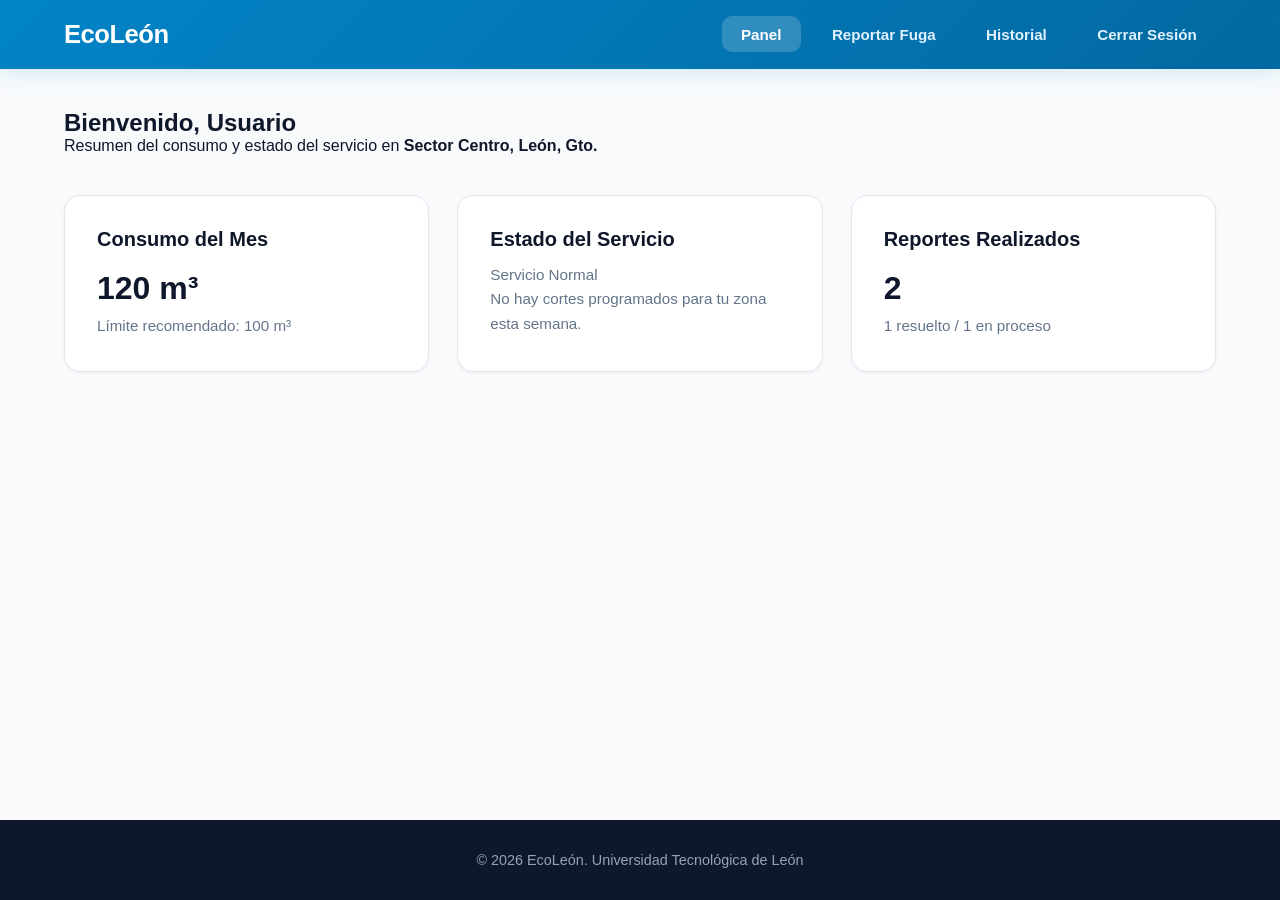
<file: dashboard.html>
<!DOCTYPE html>
<html lang="en">
<head>
    <meta charset="UTF-8">
    <meta name="viewport" content="width=device-width, initial-scale=1.0">
    <title>EcoLeón - Dashboard</title>
    <link rel="stylesheet" href="css/styles.css">
</head>
<body>
    <header class="main-header">
        <div class="logo-container">
            <h1>EcoLeón</h1>
        </div>
        <nav class="main-nav">
            <ul>
                <li><a href="dashboard.html" class="active">Panel</a></li>
                <li><a href="reportar-fuga.html">Reportar Fuga</a></li>
                <li><a href="historial.html">Historial</a></li>
                <li><a href="index.html">Cerrar Sesión</a></li>
            </ul>
        </nav>
    </header>

    <main>
        <h2>Bienvenido, Usuario</h2>
        <p>Resumen del consumo y estado del servicio en <strong>Sector Centro, León, Gto.</strong></p>

        <div class="grid-container">
            <article class="card">
                <h3>Consumo del Mes</h3>
                <p style="font-size: 2rem; font-weight: bold; color: var(--primary-color);">120 m³</p>
                <p>Límite recomendado: 100 m³</p>
            </article>

            <article class="card">
                <h3>Estado del Servicio</h3>
                <p><span class="badge badge-success">Servicio Normal</span></p>
                <p>No hay cortes programados para tu zona esta semana.</p>
            </article>

            <article class="card">
                <h3>Reportes Realizados</h3>
                <p style="font-size: 2rem; font-weight: bold; color: var(--secondary-color);">2</p>
                <p>1 resuelto / 1 en proceso</p>
            </article>
        </div>
    </main>

    <footer class="main-footer">
        <p>&copy; 2026 EcoLeón. Universidad Tecnológica de León</p>
    </footer>
</body>
</html>
</file>
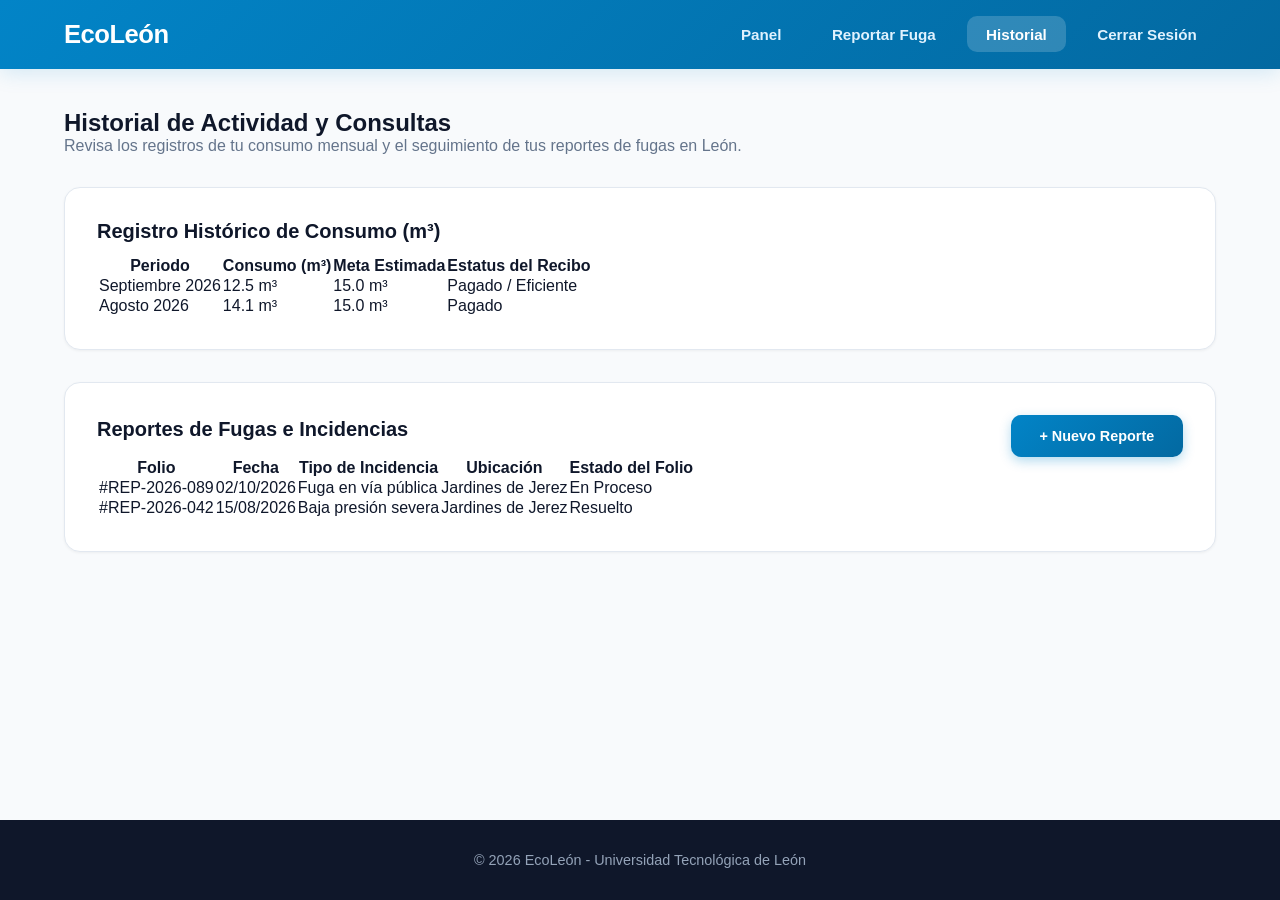
<file: historial.html>
<!DOCTYPE html>
<html lang="es">
<head>
  <meta charset="UTF-8">
  <meta name="viewport" content="width=device-width, initial-scale=1.0">
  <title>EcoLeón - Historial y Consultas</title>
  <link rel="stylesheet" href="css/styles.css">
</head>
<body>

  <header class="main-header">
    <div class="logo-container">
      <h1>EcoLeón</h1>
    </div>
    <nav class="main-nav">
      <ul>
        <li><a href="dashboard.html">Panel</a></li>
        <li><a href="reportar-fuga.html">Reportar Fuga</a></li>
        <li><a href="historial.html" class="active">Historial</a></li>
        <li><a href="index.html">Cerrar Sesión</a></li>
      </ul>
    </nav>
  </header>

  <main>
    <h2>Historial de Actividad y Consultas</h2>
    <p style="margin-bottom: 2rem; color: var(--text-muted);">Revisa los registros de tu consumo mensual y el seguimiento de tus reportes de fugas en León.</p>

    <section class="card" style="margin-bottom: 2rem;">
      <h3>Registro Histórico de Consumo (m³)</h3>
      <div class="table-responsive">
        <table>
          <thead>
            <tr>
              <th>Periodo</th>
              <th>Consumo (m³)</th>
              <th>Meta Estimada</th>
              <th>Estatus del Recibo</th>
            </tr>
          </thead>
          <tbody>
            <tr>
              <td>Septiembre 2026</td>
              <td>12.5 m³</td>
              <td>15.0 m³</td>
              <td><span class="badge badge-success">Pagado / Eficiente</span></td>
            </tr>
            <tr>
              <td>Agosto 2026</td>
              <td>14.1 m³</td>
              <td>15.0 m³</td>
              <td><span class="badge badge-success">Pagado</span></td>
            </tr>
          </tbody>
        </table>
      </div>
    </section>

    <section class="card">
      <div style="display: flex; justify-content: space-between; align-items: center; flex-wrap: wrap; gap: 1rem;">
        <h3>Reportes de Fugas e Incidencias</h3>
        <a href="reportar-fuga.html" class="btn btn-primary" style="font-size: 0.9rem;">+ Nuevo Reporte</a>
      </div>

      <div class="table-responsive">
        <table id="tabla-reportes">
          <thead>
            <tr>
              <th>Folio</th>
              <th>Fecha</th>
              <th>Tipo de Incidencia</th>
              <th>Ubicación</th>
              <th>Estado del Folio</th>
            </tr>
          </thead>
          <tbody>
          </tbody>
        </table>
      </div>
    </section>
  </main>

  <footer class="main-footer">
    <p>&copy; 2026 EcoLeón - Universidad Tecnológica de León</p>
  </footer>

  <script src="js/main.js"></script>
</body>
</html>
</file>
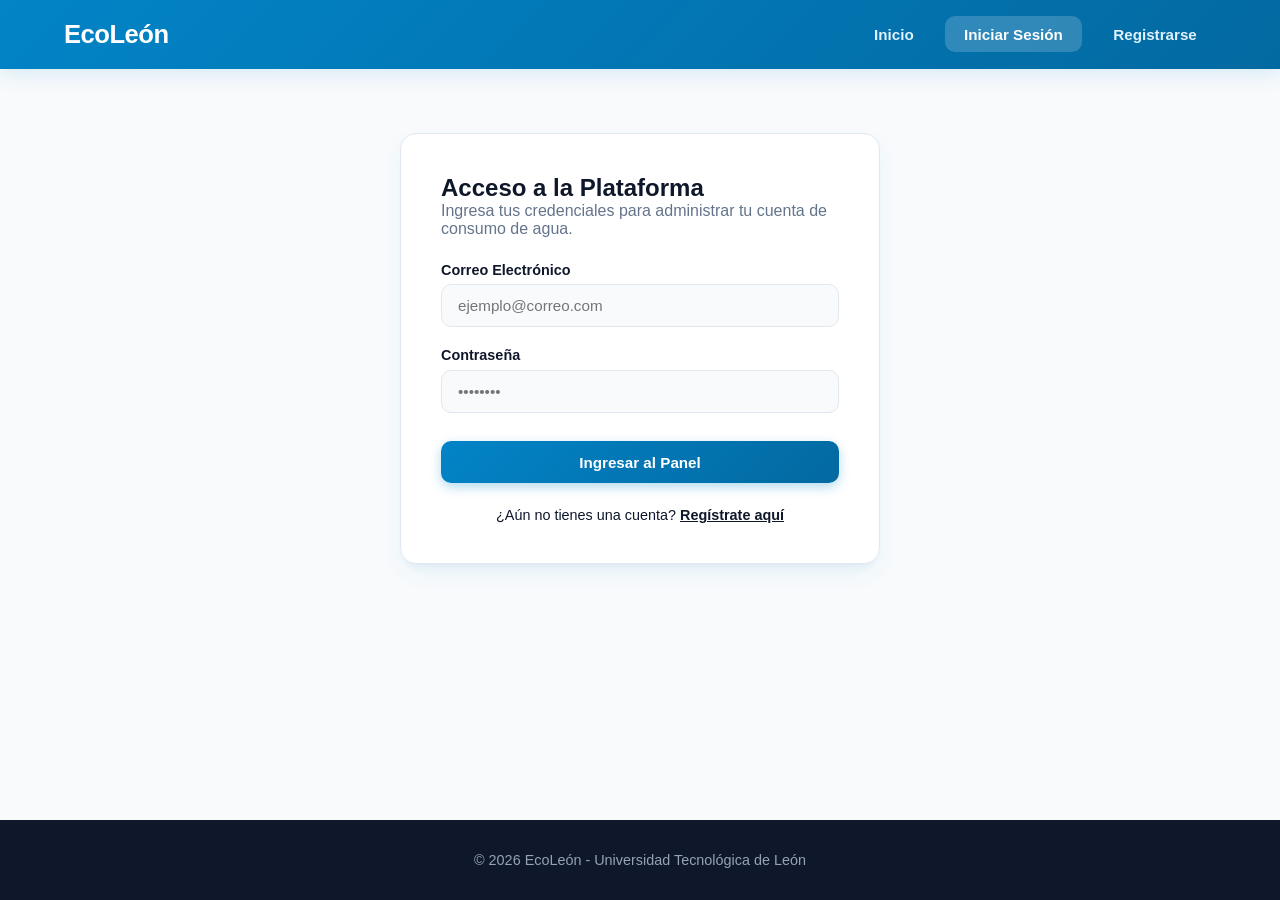
<file: login.html>
<!DOCTYPE html>
<html lang="es">
<head>
  <meta charset="UTF-8">
  <meta name="viewport" content="width=device-width, initial-scale=1.0">
  <title>EcoLeón - Iniciar Sesión</title>
  <link rel="stylesheet" href="css/styles.css">
</head>
<body>

  <header class="main-header">
    <div class="logo-container">
      <h1>EcoLeón</h1>
    </div>
    <nav class="main-nav">
      <ul>
        <li><a href="index.html">Inicio</a></li>
        <li><a href="login.html" class="active">Iniciar Sesión</a></li>
        <li><a href="registro.html">Registrarse</a></li>
      </ul>
    </nav>
  </header>

  <main>
    <section class="form-container">
      <h2>Acceso a la Plataforma</h2>
      <p style="margin-bottom: 1.5rem; color: var(--text-muted);">Ingresa tus credenciales para administrar tu cuenta de consumo de agua.</p>

      <form action="dashboard.html" method="GET">
        <div class="form-group">
          <label for="correo">Correo Electrónico</label>
          <input type="email" id="correo" name="correo" placeholder="ejemplo@correo.com" required>
        </div>

        <div class="form-group">
          <label for="password">Contraseña</label>
          <input type="password" id="password" name="password" placeholder="••••••••" required>
        </div>

        <button type="submit" class="btn btn-primary" style="width: 100%; margin-top: 0.5rem;">Ingresar al Panel</button>
      </form>

      <p style="margin-top: 1.5rem; text-align: center; font-size: 0.9rem;">
        ¿Aún no tienes una cuenta? <a href="registro.html" style="color: var(--primary-color); font-weight: bold;">Regístrate aquí</a>
      </p>
    </section>
  </main>

  <footer class="main-footer">
    <p>&copy; 2026 EcoLeón - Universidad Tecnológica de León</p>
  </footer>

</body>
</html>
</file>
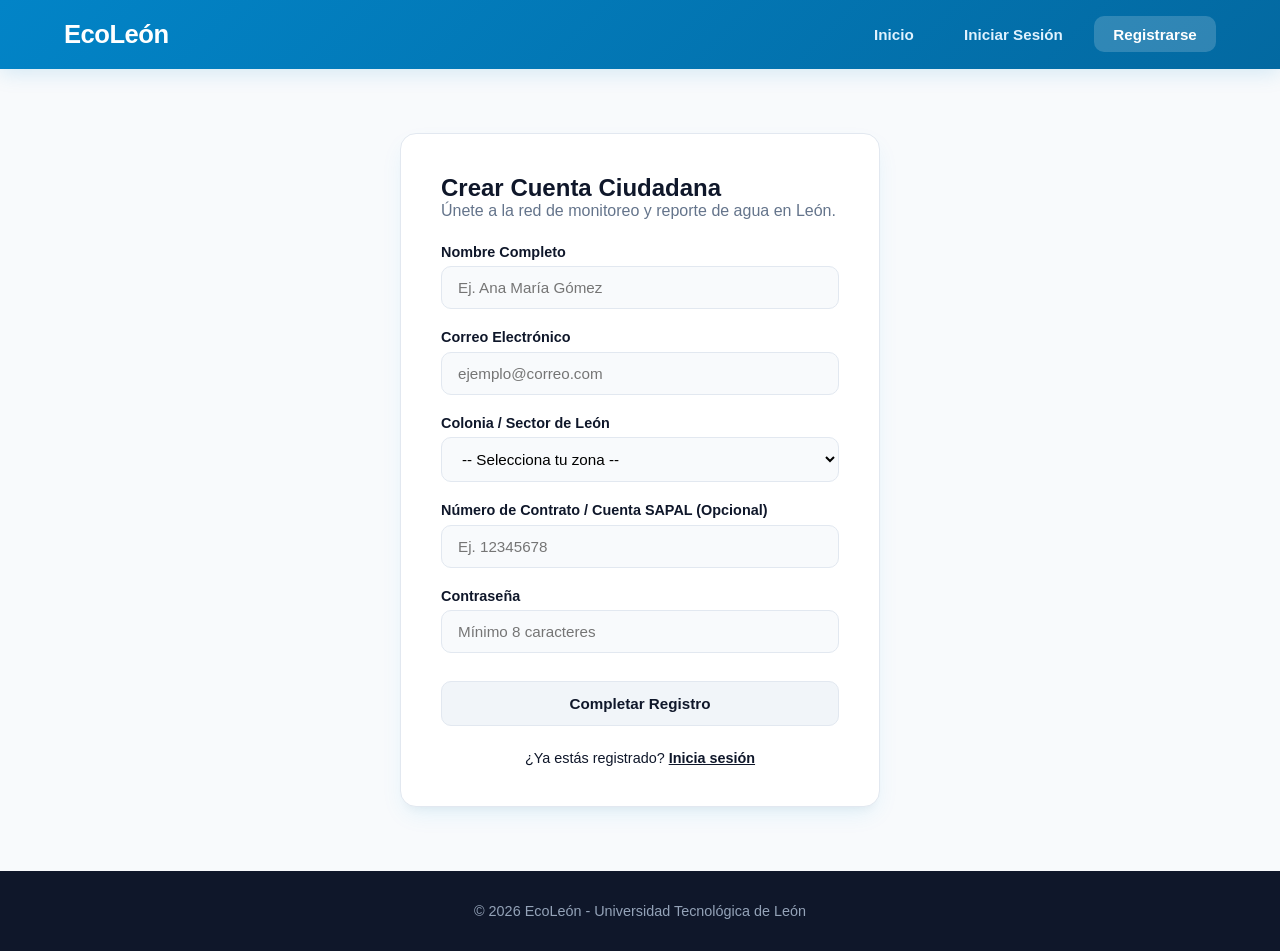
<file: registro.html>
<!DOCTYPE html>
<html lang="es">
<head>
  <meta charset="UTF-8">
  <meta name="viewport" content="width=device-width, initial-scale=1.0">
  <title>EcoLeón - Registro de Usuario</title>
  <link rel="stylesheet" href="css/styles.css">
</head>
<body>

  <header class="main-header">
    <div class="logo-container">
      <h1>EcoLeón</h1>
    </div>
    <nav class="main-nav">
      <ul>
        <li><a href="index.html">Inicio</a></li>
        <li><a href="login.html">Iniciar Sesión</a></li>
        <li><a href="registro.html" class="active">Registrarse</a></li>
      </ul>
    </nav>
  </header>

  <main>
    <section class="form-container">
      <h2>Crear Cuenta Ciudadana</h2>
      <p style="margin-bottom: 1.5rem; color: var(--text-muted);">Únete a la red de monitoreo y reporte de agua en León.</p>

      <form action="login.html" method="GET">
        <div class="form-group">
          <label for="nombre">Nombre Completo</label>
          <input type="text" id="nombre" name="nombre" placeholder="Ej. Ana María Gómez" required>
        </div>

        <div class="form-group">
          <label for="correo-reg">Correo Electrónico</label>
          <input type="email" id="correo-reg" name="correo" placeholder="ejemplo@correo.com" required>
        </div>

        <div class="form-group">
          <label for="sector">Colonia / Sector de León</label>
          <select id="sector" name="sector" required>
            <option value="">-- Selecciona tu zona --</option>
            <option value="centro">Centro Histórico</option>
            <option value="jerez">Jardines de Jerez</option>
            <option value="leon_moderno">León Moderno</option>
            <option value="campestre">Campestre</option>
            <option value="delta">Delta / Diez de Mayo</option>
            <option value="otro">Otra Colonia</option>
          </select>
        </div>

        <div class="form-group">
          <label for="num-cuenta">Número de Contrato / Cuenta SAPAL (Opcional)</label>
          <input type="text" id="num-cuenta" name="num-cuenta" placeholder="Ej. 12345678">
        </div>

        <div class="form-group">
          <label for="pass-reg">Contraseña</label>
          <input type="password" id="pass-reg" name="password" placeholder="Mínimo 8 caracteres" minlength="8" required>
        </div>

        <button type="submit" class="btn btn-secondary" style="width: 100%; margin-top: 0.5rem;">Completar Registro</button>
      </form>

      <p style="margin-top: 1.5rem; text-align: center; font-size: 0.9rem;">
        ¿Ya estás registrado? <a href="login.html" style="color: var(--primary-color); font-weight: bold;">Inicia sesión</a>
      </p>
    </section>
  </main>

  <footer class="main-footer">
    <p>&copy; 2026 EcoLeón - Universidad Tecnológica de León</p>
  </footer>

</body>
</html>
</file>
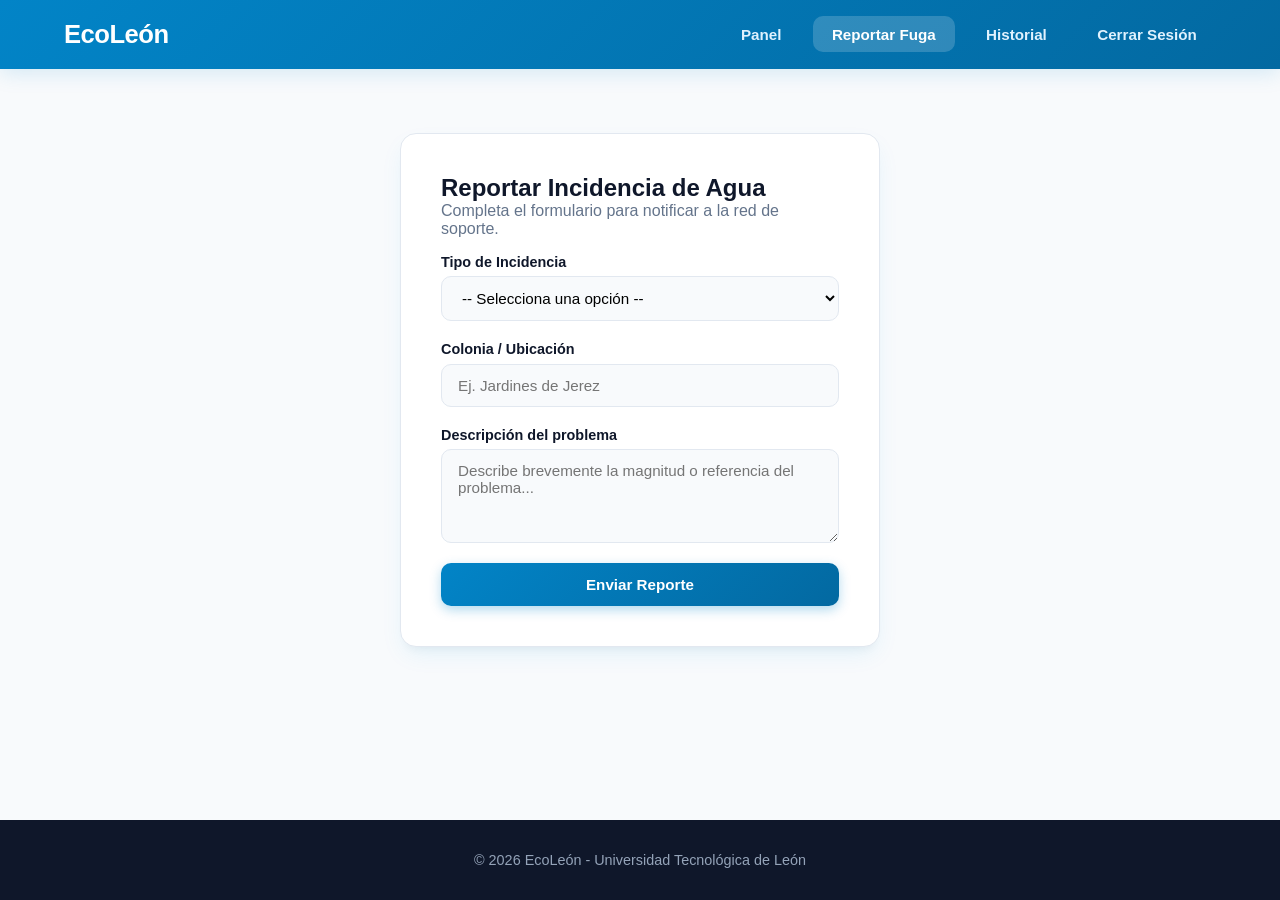
<file: reportar-fuga.html>
<!DOCTYPE html>
<html lang="es">
<head>
  <meta charset="UTF-8">
  <meta name="viewport" content="width=device-width, initial-scale=1.0">
  <title>EcoLeón - Reportar Fuga</title>
  <link rel="stylesheet" href="css/styles.css">
</head>
<body>

  <header class="main-header">
    <div class="logo-container">
      <h1>EcoLeón</h1>
    </div>
    <nav class="main-nav">
      <ul>
        <li><a href="dashboard.html">Panel</a></li>
        <li><a href="reportar-fuga.html" class="active">Reportar Fuga</a></li>
        <li><a href="historial.html">Historial</a></li>
        <li><a href="index.html">Cerrar Sesión</a></li>
      </ul>
    </nav>
  </header>

  <main>
    <section class="form-container">
      <h2>Reportar Incidencia de Agua</h2>
      <p style="margin-bottom: 1rem; color: var(--text-muted);">Completa el formulario para notificar a la red de soporte.</p>
      
      <form id="form-reporte">
        <div class="form-group">
          <label for="tipo-incidencia">Tipo de Incidencia</label>
          <select id="tipo-incidencia" name="tipo" required>
            <option value="">-- Selecciona una opción --</option>
            <option value="fuga_calle">Fuga en vía pública</option>
            <option value="sin_agua">Falla de suministro / Sin agua</option>
            <option value="desperdicio">Desperdicio comercial/particular</option>
            <option value="baja_presion">Baja presión severa</option>
          </select>
        </div>

        <div class="form-group">
          <label for="colonia">Colonia / Ubicación</label>
          <input type="text" id="colonia" name="colonia" placeholder="Ej. Jardines de Jerez" required>
        </div>

        <div class="form-group">
          <label for="descripcion">Descripción del problema</label>
          <textarea id="descripcion" name="descripcion" rows="4" placeholder="Describe brevemente la magnitud o referencia del problema..." required></textarea>
        </div>

        <button type="submit" class="btn btn-primary" style="width: 100%;">Enviar Reporte</button>
      </form>
    </section>
  </main>

  <footer class="main-footer">
    <p>&copy; 2026 EcoLeón - Universidad Tecnológica de León</p>
  </footer>

  <script src="js/main.js"></script>
</body>
</html>
</file>
<file: css/styles.css>
html{
  --primary-gradient: linear-gradient(135deg, #0284c7 0%, #0369a1 100%);
  --accent-teal: #0d9488;
  --bg-main: #f8fafc;
  --card-bg: #ffffff;
  --text-dark: #0f172a;
  --text-muted: #64748b;
  --border-color: #e2e8f0;
  --shadow-sm: 0 1px 3px rgba(0, 0, 0, 0.05);
  --shadow-md: 0 10px 25px -5px rgba(14, 165, 233, 0.1), 0 8px 10px -6px rgba(0, 0, 0, 0.05);
  --radius-lg: 16px;
  --radius-md: 10px;
}

* {
  box-sizing: border-box;
  margin: 0;
  padding: 0;
  font-family: 'Plus Jakarta Sans', sans-serif;
}

body {
  background-color: var(--bg-main);
  color: var(--text-dark);
  min-height: 100vh;
  display: flex;
  flex-direction: column;
}

.main-header {
  background: var(--primary-gradient);
  padding: 1.25rem 5%;
  display: flex;
  justify-content: space-between;
  align-items: center;
  box-shadow: 0 4px 20px rgba(2, 132, 199, 0.15);
}

.logo-container h1 {
  font-size: 1.6rem;
  font-weight: 800;
  color: #ffffff;
  letter-spacing: -0.5px;
  display: flex;
  align-items: center;
  gap: 0.5rem;
}

.main-nav ul, 
.main-nav ol, 
nav ul {
  display: flex !important;
  list-style: none !important;
  list-style-type: none !important;
  gap: 0.75rem;
  margin: 0;
  padding: 0;
}

.main-nav li {
  list-style: none !important;
  list-style-type: none !important;
}

.main-nav a {
  color: #e0f2fe !important;
  text-decoration: none !important;
  font-weight: 600;
  font-size: 0.95rem;
  padding: 0.6rem 1.2rem;
  border-radius: var(--radius-md);
  transition: all 0.25s ease;
}

.main-nav a:hover,
.main-nav a.active {
  background: rgba(255, 255, 255, 0.18);
  color: #ffffff !important;
  backdrop-filter: blur(8px);
}

main {
  flex: 1;
  max-width: 1200px;
  width: 90%;
  margin: 2.5rem auto;
}

.hero-card {
  background: var(--card-bg);
  border: 1px solid var(--border-color);
  border-radius: var(--radius-lg);
  padding: 3.5rem 2rem;
  text-align: center;
  box-shadow: var(--shadow-md);
  position: relative;
  overflow: hidden;
}

.hero-card::before {
  content: '';
  position: absolute;
  top: 0;
  left: 0;
  right: 0;
  height: 5px;
  background: var(--primary-gradient);
}

.hero-card h2 {
  font-size: 2.2rem;
  font-weight: 800;
  color: var(--text-dark);
  margin-bottom: 1rem;
  letter-spacing: -0.5px;
}

.hero-card p {
  color: var(--text-muted);
  font-size: 1.1rem;
  max-width: 650px;
  margin: 0 auto 2rem auto;
  line-height: 1.6;
}

.btn-group {
  display: flex;
  gap: 1rem;
  justify-content: center;
}

.btn {
  display: inline-flex;
  align-items: center;
  justify-content: center;
  padding: 0.8rem 1.8rem;
  font-weight: 700;
  font-size: 0.95rem;
  border-radius: var(--radius-md);
  text-decoration: none;
  transition: all 0.25s ease;
  cursor: pointer;
  border: none;
}

.btn-primary {
  background: var(--primary-gradient);
  color: #ffffff;
  box-shadow: 0 4px 12px rgba(2, 132, 199, 0.3);
}

.btn-primary:hover {
  transform: translateY(-2px);
  box-shadow: 0 6px 18px rgba(2, 132, 199, 0.4);
}

.btn-secondary {
  background: #f1f5f9;
  color: var(--text-dark);
  border: 1px solid var(--border-color);
}

.btn-secondary:hover {
  background: #e2e8f0;
  transform: translateY(-2px);
}

.grid-container {
  display: grid;
  grid-template-columns: repeat(auto-fit, minmax(300px, 1fr));
  gap: 1.75rem;
  margin-top: 2.5rem;
}

.card {
  background: var(--card-bg);
  border: 1px solid var(--border-color);
  border-radius: var(--radius-lg);
  padding: 2rem;
  box-shadow: var(--shadow-sm);
  transition: all 0.3s ease;
}

.card:hover {
  transform: translateY(-4px);
  box-shadow: var(--shadow-md);
  border-color: #cbd5e1;
}

.card h3 {
  font-size: 1.25rem;
  font-weight: 700;
  margin-bottom: 0.75rem;
  color: var(--text-dark);
}

.card p {
  color: var(--text-muted);
  font-size: 0.95rem;
  line-height: 1.6;
}

.form-container {
  max-width: 480px;
  margin: 1.5rem auto;
  background: var(--card-bg);
  border: 1px solid var(--border-color);
  border-radius: var(--radius-lg);
  padding: 2.5rem;
  box-shadow: var(--shadow-md);
}

.form-group {
  margin-bottom: 1.25rem;
  display: flex;
  flex-direction: column;
}

.form-group label {
  font-weight: 600;
  font-size: 0.9rem;
  margin-bottom: 0.4rem;
  color: var(--text-dark);
}

.form-group input, .form-group select, .form-group textarea {
  padding: 0.75rem 1rem;
  border: 1px solid var(--border-color);
  border-radius: var(--radius-md);
  font-size: 0.95rem;
  outline: none;
  transition: border-color 0.2s;
  background: #f8fafc;
}

.form-group input:focus, .form-group select:focus, .form-group textarea:focus {
  border-color: #0284c7;
  background: #ffffff;
}

.main-footer {
  background: #0f172a;
  color: #94a3b8;
  text-align: center;
  padding: 2rem;
  font-size: 0.9rem;
  margin-top: auto;
}
</file>
